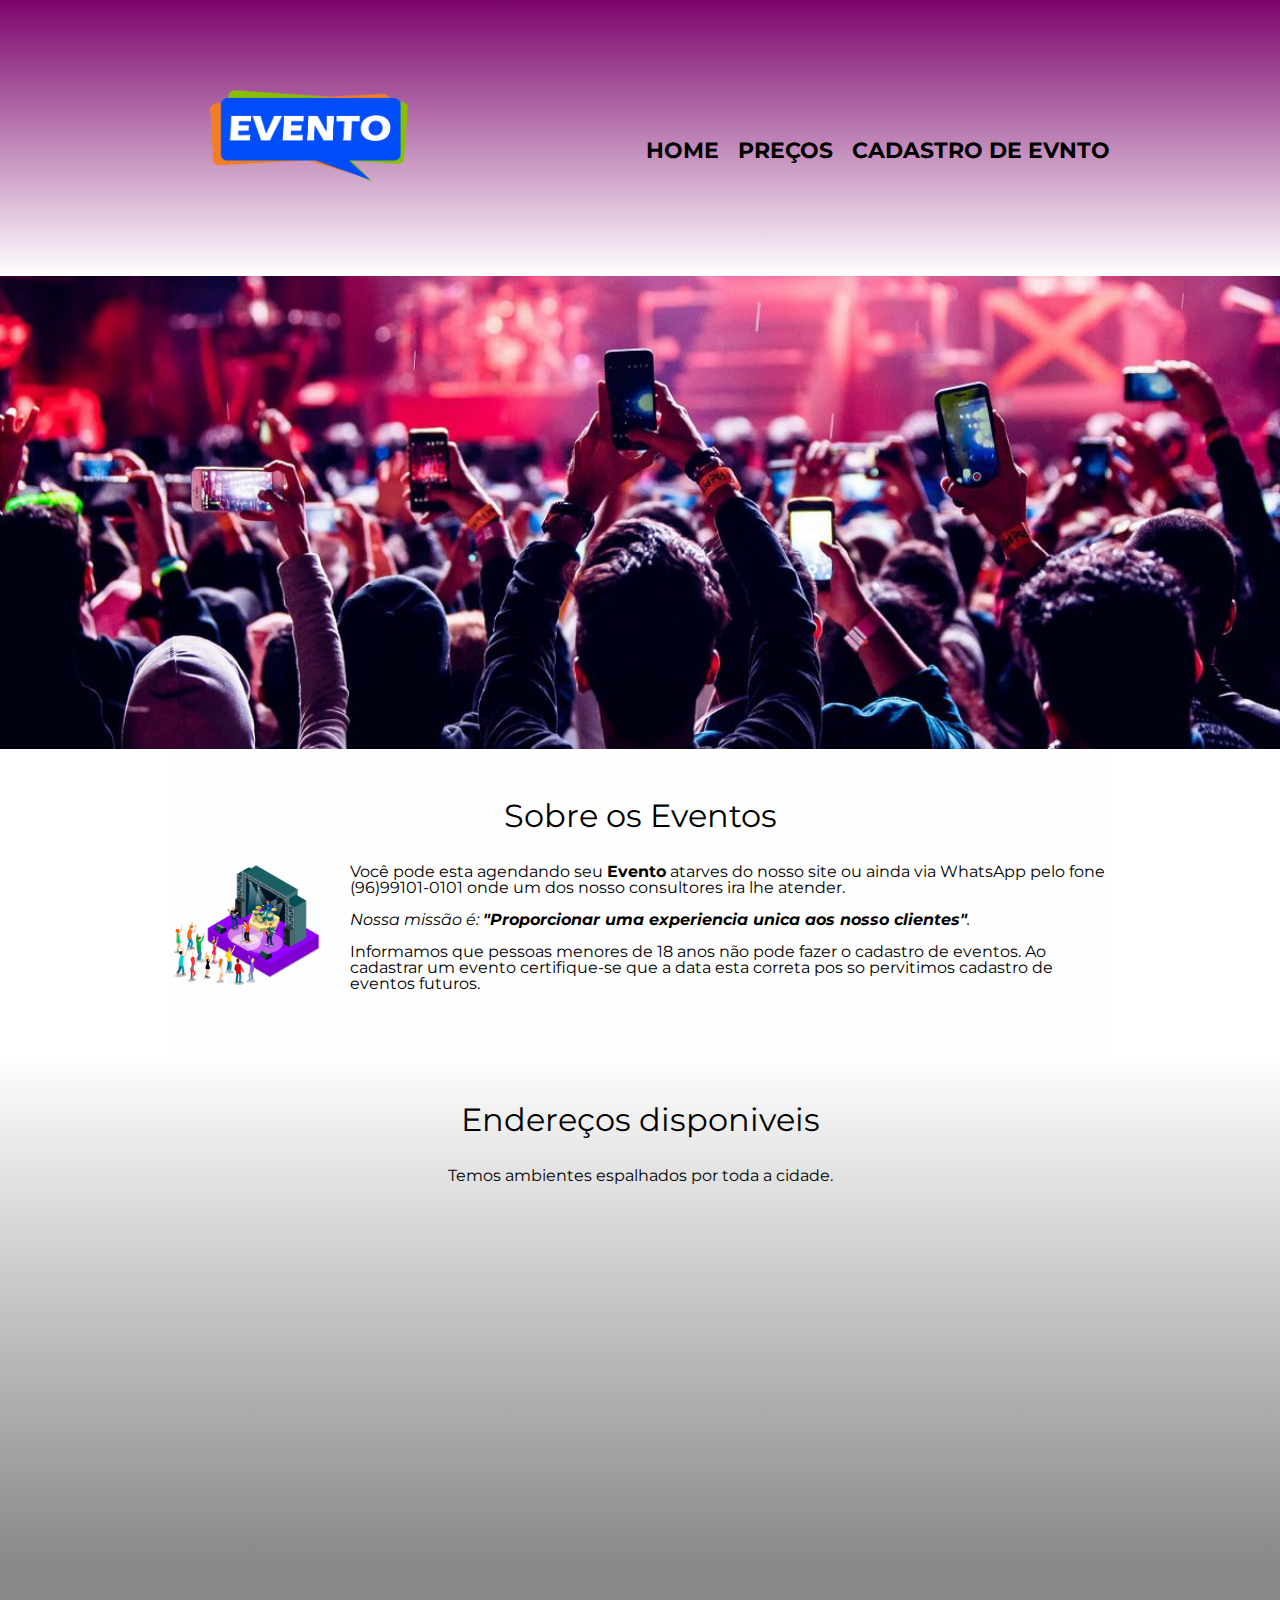
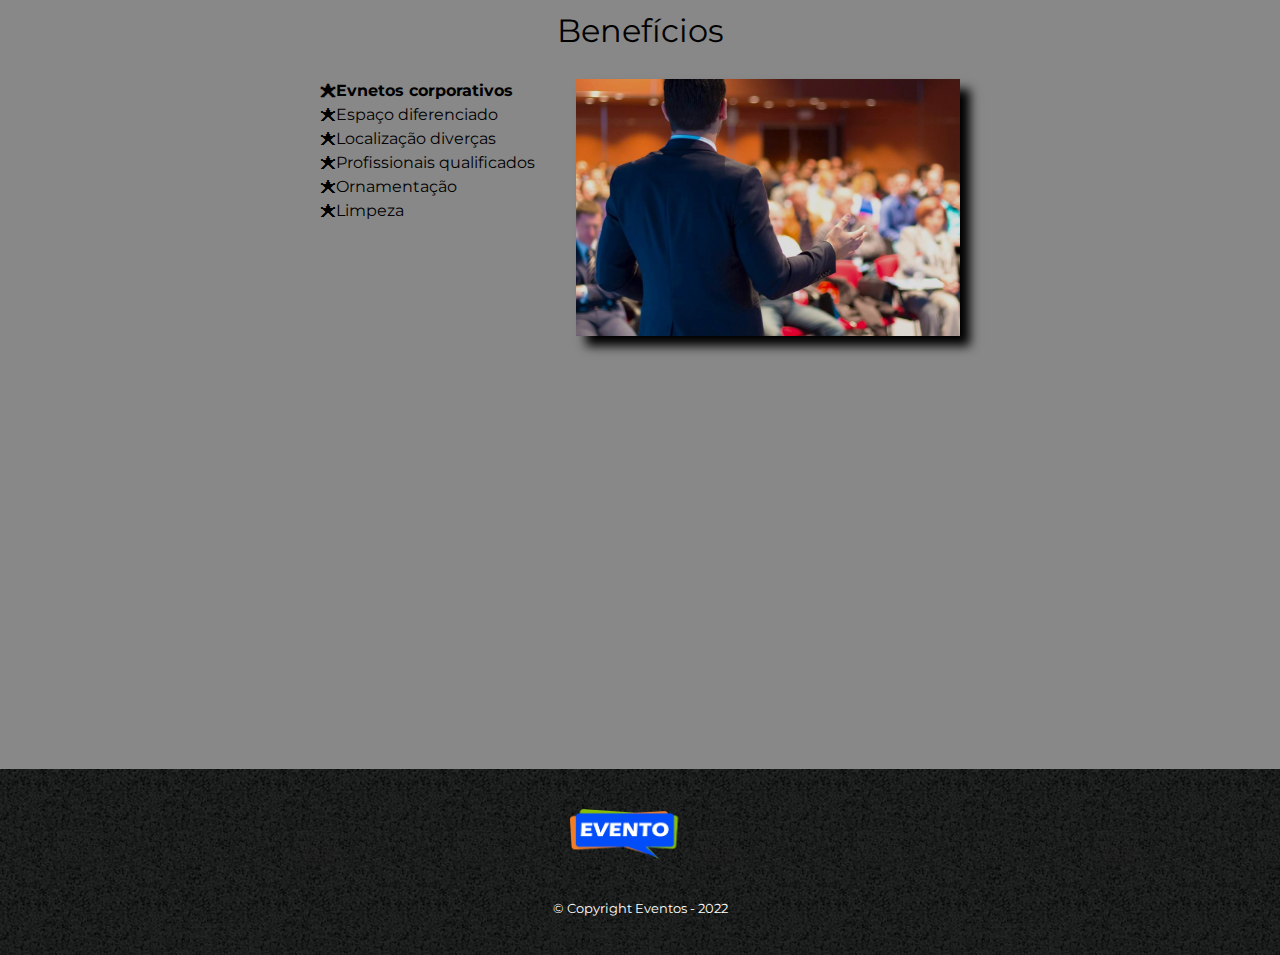
<file: index.html>
<!DOCTYPE html>
<html lang="pt-br">

<head>
	<meta charset="UTF-8">
	<meta name="viewport" content="width=device-width">
	<title>Barbearia Alura</title>

	<link rel="stylesheet" href="reset.css">
	<link rel="stylesheet" href="style.css">
	<link href="https://fonts.googleapis.com/css?family=Montserrat&display=swap" rel="stylesheet">
</head>

<body>
	<header>
		<div class="caixa">
			<h1><img class="imglogo" src="logo.png"></h1>

			<nav>
				<ul>
					<li><a href="index.html">Home</a></li>
					<li><a href="precos.html">Preços</a></li>
					<li><a href="cadastro.html">Cadastro de Evnto</a></li>
				</ul>
			</nav>
		</div>
	</header>

	<img class="banner" src="banner.jpg">

	<main>
		<section class="principal">
			<h2 class="titulo-principal">Sobre os Eventos</h2>

			<img class="seventos" src="seventos.png" alt="Utensilios de um barbeiro.">

			<p>Você pode esta agendando seu <strong>Evento</strong> atarves do nosso site ou ainda via WhatsApp pelo
				fone (96)99101-0101 onde um dos nosso consultores ira lhe atender.</p>

			<p id="missao"><em>Nossa missão é: <strong>"Proporcionar uma experiencia unica aos nosso
						clientes"</strong>.</em></p>

			<p>Informamos que pessoas menores de 18 anos não pode fazer o cadastro de eventos. Ao cadastrar um evento
				certifique-se que a data esta correta pos so pervitimos cadastro de eventos futuros.</p>
		</section>

		<section class="mapa">
			<h3 class="titulo-principal">Endereços disponiveis</h3>
			<p>Temos ambientes espalhados por toda a cidade.</p>

			<div class="mapa-conteudo">
				<iframe
					src="https://www.google.com/maps/embed?pb=!1m18!1m12!1m3!1d3656.4483278365396!2d-46.63466568562861!3d-23.588249068469487!2m3!1f0!2f0!3f0!3m2!1i1024!2i768!4f13.1!3m3!1m2!1s0x94ce5a2b2ed7f3a1%3A0xab35da2f5ca62674!2sCaelum!5e0!3m2!1spt-BR!2sbr!4v1568814489656!5m2!1spt-BR!2sbr"
					width="100%" height="300" frameborder="0" style="border:0;" allowfullscreen=""></iframe>
			</div>
		</section>

		<section class="beneficios">
			<h3 class="titulo-principal">Benefícios</h3>

			<div class="conteudo-beneficios">
				<ul class="lista-beneficios">
					<li class="itens">Evnetos corporativos</li>
					<li class="itens">Espaço diferenciado</li>
					<li class="itens">Localização diverças</li>
					<li class="itens">Profissionais qualificados</li>
					<li class="itens">Ornamentação</li>
					<li class="itens">Limpeza</li>
				</ul><img src="beneficios.jpg" class="imagem-beneficios">
			</div>

			<div class="video">
				<iframe width="560" height="315" src="https://www.youtube.com/embed/p7v_VEkhdL0"
					title="YouTube video player" frameborder="0"
					allow="accelerometer; autoplay; clipboard-write; encrypted-media; gyroscope; picture-in-picture"
					allowfullscreen></iframe>
			</div>
		</section>
	</main>

	<footer>
		<img class=imglogofooter src="logo-branco.png">
		<p class="copyright">&copy; Copyright Eventos - 2022</p>
	</footer>
</body>

</html>
</file>
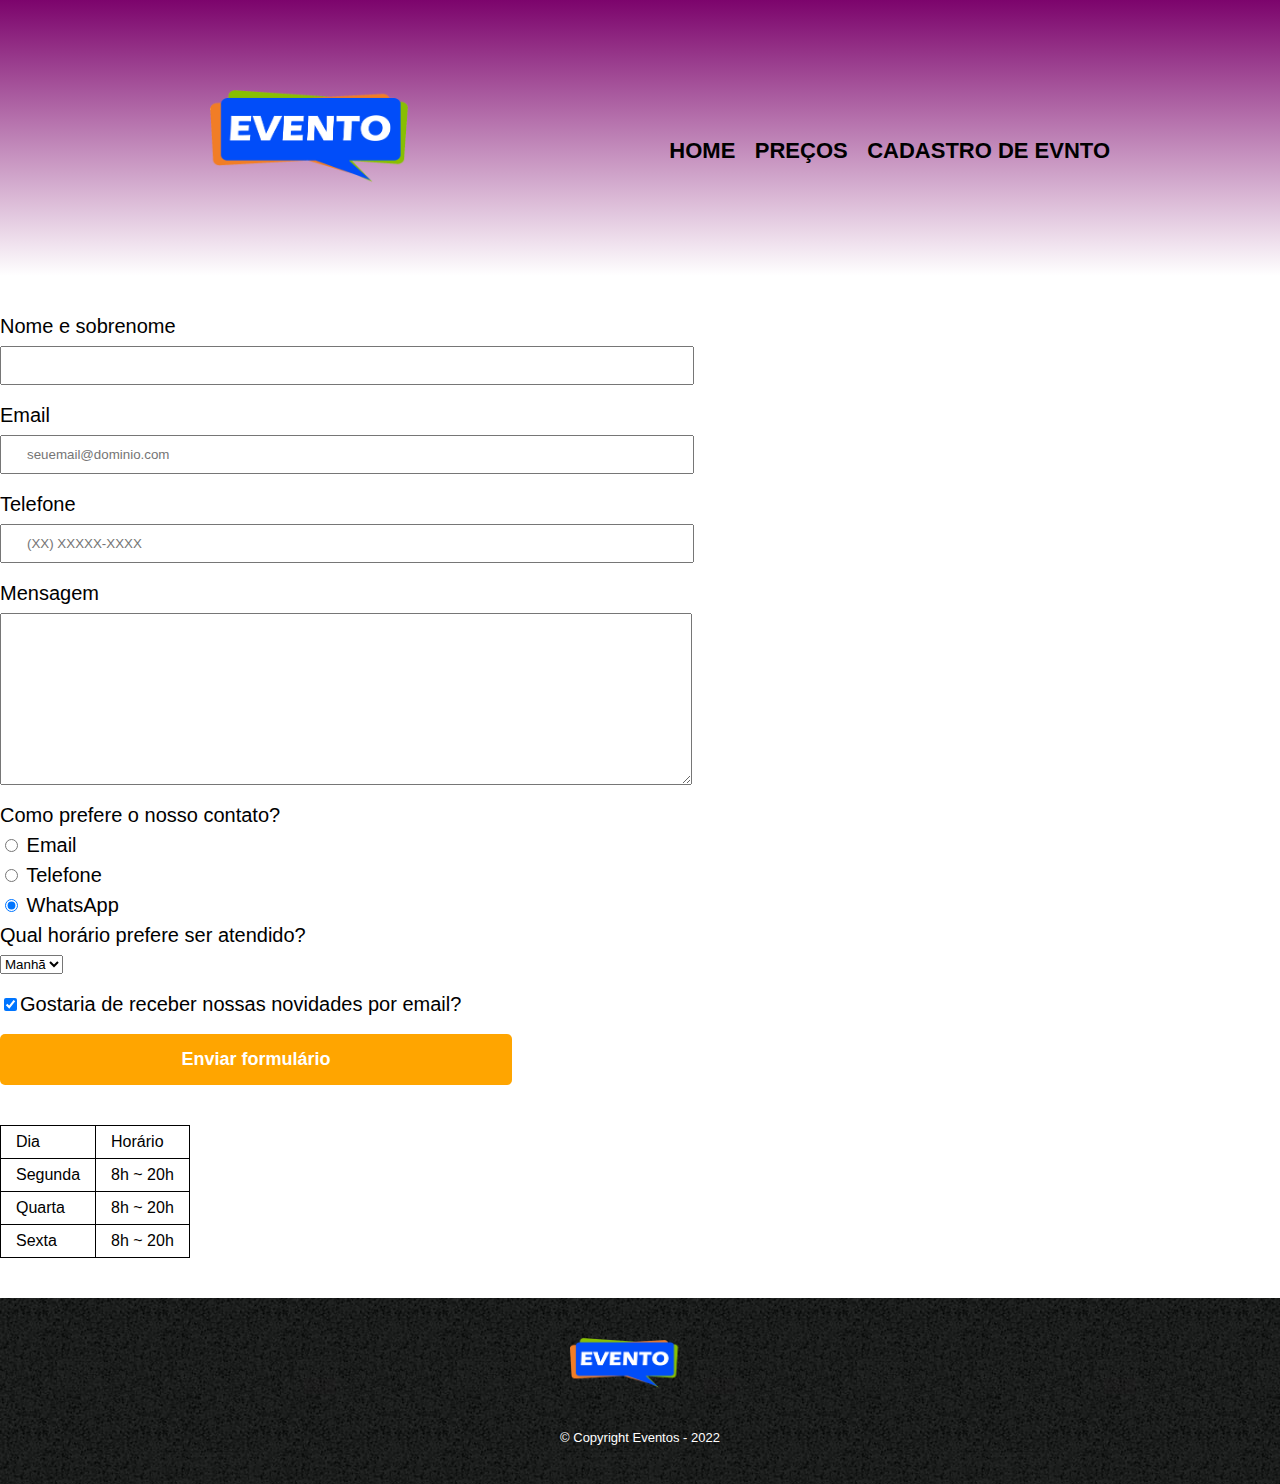
<file: cadastro.html>
<!DOCTYPE html>
<html>

<head>
	<meta charset="UTF-8">
	<title>Contato - Barbearia Alura</title>

	<link rel="stylesheet" href="reset.css">
	<link rel="stylesheet" href="style.css">
</head>

<body>
	<header>
		<div class="caixa">
			<h1><img class="imglogo" src="logo.png" alt="Logo da Barbearia Alura"></h1>

			<nav>
				<ul>
					<li><a href="index.html">Home</a></li>
					<li><a href="precos.html">Preços</a></li>
					<li><a href="cadastro.html">Cadastro de Evnto</a></li>
				</ul>
			</nav>
		</div>
	</header>

	<main>
		<form>
			<label for="nomesobrenome">Nome e sobrenome</label>
			<input type="text" id="nomesobrenome" class="input-padrao" required>

			<label for="email">Email</label>
			<input type="email" id="email" class="input-padrao" required placeholder="seuemail@dominio.com">

			<label for="telefone">Telefone</label>
			<input type="tel" id="telefone" class="input-padrao" required placeholder="(XX) XXXXX-XXXX">

			<label for="mensagem">Mensagem</label>
			<textarea cols="70" rows="10" id="mensagem" class="input-padrao" required></textarea>

			<fieldset>
				<legend>Como prefere o nosso contato?</legend>
				<label for="radio-email"><input type="radio" name="contato" value="email" id="radio-email">
					Email</label>

				<label for="radio-telefone"><input type="radio" name="contato" value="telefone" id="radio-telefone">
					Telefone</label>

				<label for="radio-whatsapp"><input type="radio" name="contato" value="whatsapp" id="radio-whatsapp"
						checked> WhatsApp</label>
			</fieldset>

			<fieldset>
				<legend>Qual horário prefere ser atendido?</legend>
				<select>
					<option>Manhã</option>
					<option>Tarde</option>
					<option>Noite</option>
				</select>
			</fieldset>

			<label class="checkbox"><input type="checkbox" checked>Gostaria de receber nossas novidades por
				email?</label>

			<input type="submit" value="Enviar formulário" class="enviar">
		</form>

		<table>
			<tr>
				<td>Dia</td>
				<td>Horário</td>
			</tr>
			<tr>
				<td>Segunda</td>
				<td>8h ~ 20h</td>
			</tr>
			<tr>
				<td>Quarta</td>
				<td>8h ~ 20h</td>
			</tr>
			<tr>
				<td>Sexta</td>
				<td>8h ~ 20h</td>
			</tr>
		</table>
	</main>

	<footer>
		<img class=imglogofooter src="logo-branco.png" alt="Logo da Barbearia Alura">
		<p class="copyright">&copy; Copyright Eventos - 2022</p>
	</footer>
</body>

</html>
</file>
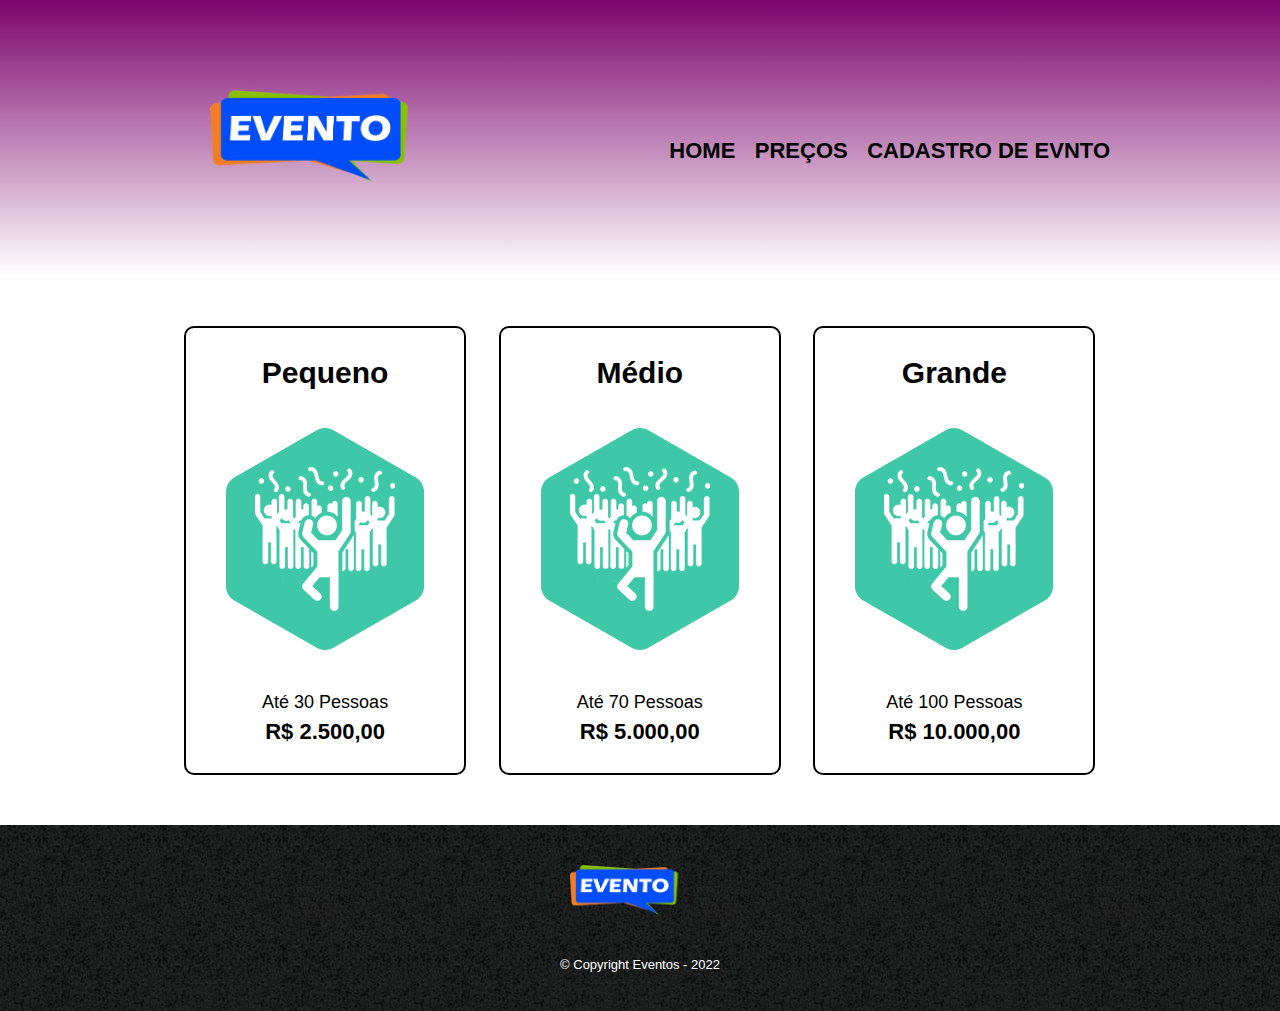
<file: precos.html>
<!DOCTYPE html>
<html>

<head>
	<meta charset="UTF-8">
	<title>Produtos - Barbearia Alura</title>

	<link rel="stylesheet" href="reset.css">
	<link rel="stylesheet" href="style.css">
</head>

<body>
	<header>
		<div class="caixa">
			<h1><img class="imglogo" src="logo.png"></h1>

			<nav>
				<ul>
					<li><a href="index.html">Home</a></li>
					<li><a href="precos.html">Preços</a></li>
					<li><a href="cadastro.html">Cadastro de Evnto</a></li>
				</ul>
			</nav>
		</div>
	</header>

	<main>
		<ul class="precos">
			<li>
				<h2>Pequeno</h2>
				<img class=imgpessoas src="pessoas.png">
				<p class="precos-descricao">Até 30 Pessoas</p>
				<p class="precos-preco">R$ 2.500,00</p>
			</li>
			<li>
				<h2>Médio</h2>
				<img class=imgpessoas src="pessoas.png">
				<p class="precos-descricao">Até 70 Pessoas</p>
				<p class="precos-preco">R$ 5.000,00</p>
			</li>
			<li>
				<h2>Grande</h2>
				<img class=imgpessoas src="pessoas.png">
				<p class="precos-descricao">Até 100 Pessoas</p>
				<p class="precos-preco">R$ 10.000,00</p>
			</li>
		</ul>
	</main>

	<footer>
		<img class=imglogofooter src="logo-branco.png">
		<p class="copyright">&copy; Copyright Eventos - 2022</p>
	</footer>
</body>

</html>
</file>
<file: style.css>
body {
	font-family: 'Montserrat', sans-serif;
}

header {
	background: linear-gradient(to bottom, rgb(124, 4, 108), white);
	padding: 30px 0;
}

.caixa {
	position: relative;
	width: 940px;
	margin: 0 auto;
}

.imglogo {
    width: 220px;
    margin: 60px 40px 60px 40px;
}

nav {
	position: absolute;
	top: 110px;
	right: 0;
}

nav li {
	display: inline;
	margin: 0 0 0 15px;
}

nav a {
	text-transform: uppercase;
	color: #000000;
	font-weight: bold;
	font-size: 22px;
	text-decoration: none;
}

nav a:hover {
	color: #C78C19;
	text-decoration: underline;
}

.precos {
	width: 940px;
	margin: 0 auto;
	padding: 50px 0;
}

.precos li {
	display: inline-block;
	text-align: center;
	width: 30%;
	vertical-align: top;
	margin: 0 1.5%;
	padding: 30px 20px;
	box-sizing: border-box;
	border: 2px solid #000000;
	border-radius: 10px;
}

.precos li:hover {
	border-color: #C78C19;
}

.precos li:active {
	border-color: #088C19;	
}

.precos li:hover h2 {
	font-size: 34px;
}

.precos h2 {
	font-size: 30px;
	font-weight: bold;
}

.precos-descricao {
	font-size: 18px;
}

.precos-preco {
	font-size: 22px;
	font-weight: bold;
	margin-top: 10px;
}

footer {
	text-align: center;
	background: url("bg.jpg");
	padding: 40px 0;
}

.copyright {
	color: #FFFFFF;
	font-size: 13px;
	margin: 20px 0 0;
}

main {
	
}

form {
	margin: 40px 0;
}

form label, form legend {
	display:block;
	font-size: 20px;
	margin: 0 0 10px;
}

.input-padrao {
	display: block;
	margin: 0 0 20px;
	padding: 10px 25px;
	width: 50%;
}

.checkbox {
	margin: 20px 0;
}

.enviar {
	width:40%;
	padding: 15px 0;
	background: orange;
	color: white;
	font-weight: bold;
	font-size: 18px;
	border: none;
	border-radius: 5px;
	transition: 1s all;
	cursor: pointer;
}

.imgpessoas {
	margin: 40px 0;
}

.enviar:hover {
	background: darkorange;
	transform: scale(1.2);
}

table {
	margin: 20px 0 40px;
}

thead {
	background: #555555;
	color: white;
	font-weight: bold;
}

td, th {
	border: 1px solid #000000;
	padding: 8px 15px;
}


/* css da página inicial */
.banner {
	width:100%;
}

.titulo-principal {
	text-align: center;
	font-size: 2em;
	margin: 0 0 1em;
	clear: left;
}

.principal {
	padding: 3em 0;
	background: #FEFEFE;
	width: 940px;
	margin: 0 auto;
}

.principal p {
	margin: 0 0 1em;
}

.principal strong {
	font-weight: bold;
}

.principal em {
	font-style: italic;
}

.seventos {
	width: 150px;
	float: left;
	margin: 0 30px 30px 0;
}

.mapa {
	padding: 3em 0;
	background: linear-gradient(#FEFEFE, #888888);
}

.mapa-conteudo {
	width: 940px;
	margin: 0 auto;
}

.mapa p {
	margin: 0 0 2em;
	text-align: center;
}

.beneficios {
	padding: 3em 0;
	background: #888888;
}

.conteudo-beneficios {
	width: 640px;
	margin: 0 auto;
}

.lista-beneficios {
	width: 40%;
	display: inline-block;
	vertical-align: top;
}

.itens {
	line-height: 1.5;
}

.itens:first-child {
	font-weight: bold;
}

.itens:before {
	content: "🟊";
}

.imagem-beneficios {
	width: 60%;
	opacity: 1;
	transition: 400ms;
	box-shadow: 10px 10px 10px 0 #000000;
}

.imagem-beneficios:hover {
	opacity: 0.3;
}

.video {
	width: 560px;
	margin: 2em auto;
}

@media screen and (max-width: 480px) {
	.caixa, .principal, .conteudo-beneficios, .mapa-conteudo, .video {
		width: auto;
	}

	h1 {
		text-align: center;
	}

	nav {
		position: static;
	}

	.lista-beneficios, .imagem-beneficios {
		width: 100%;
	}

}
.imglogofooter {
    width: 120px;
     margin: 0 20px 20px 0;
}
</file>
